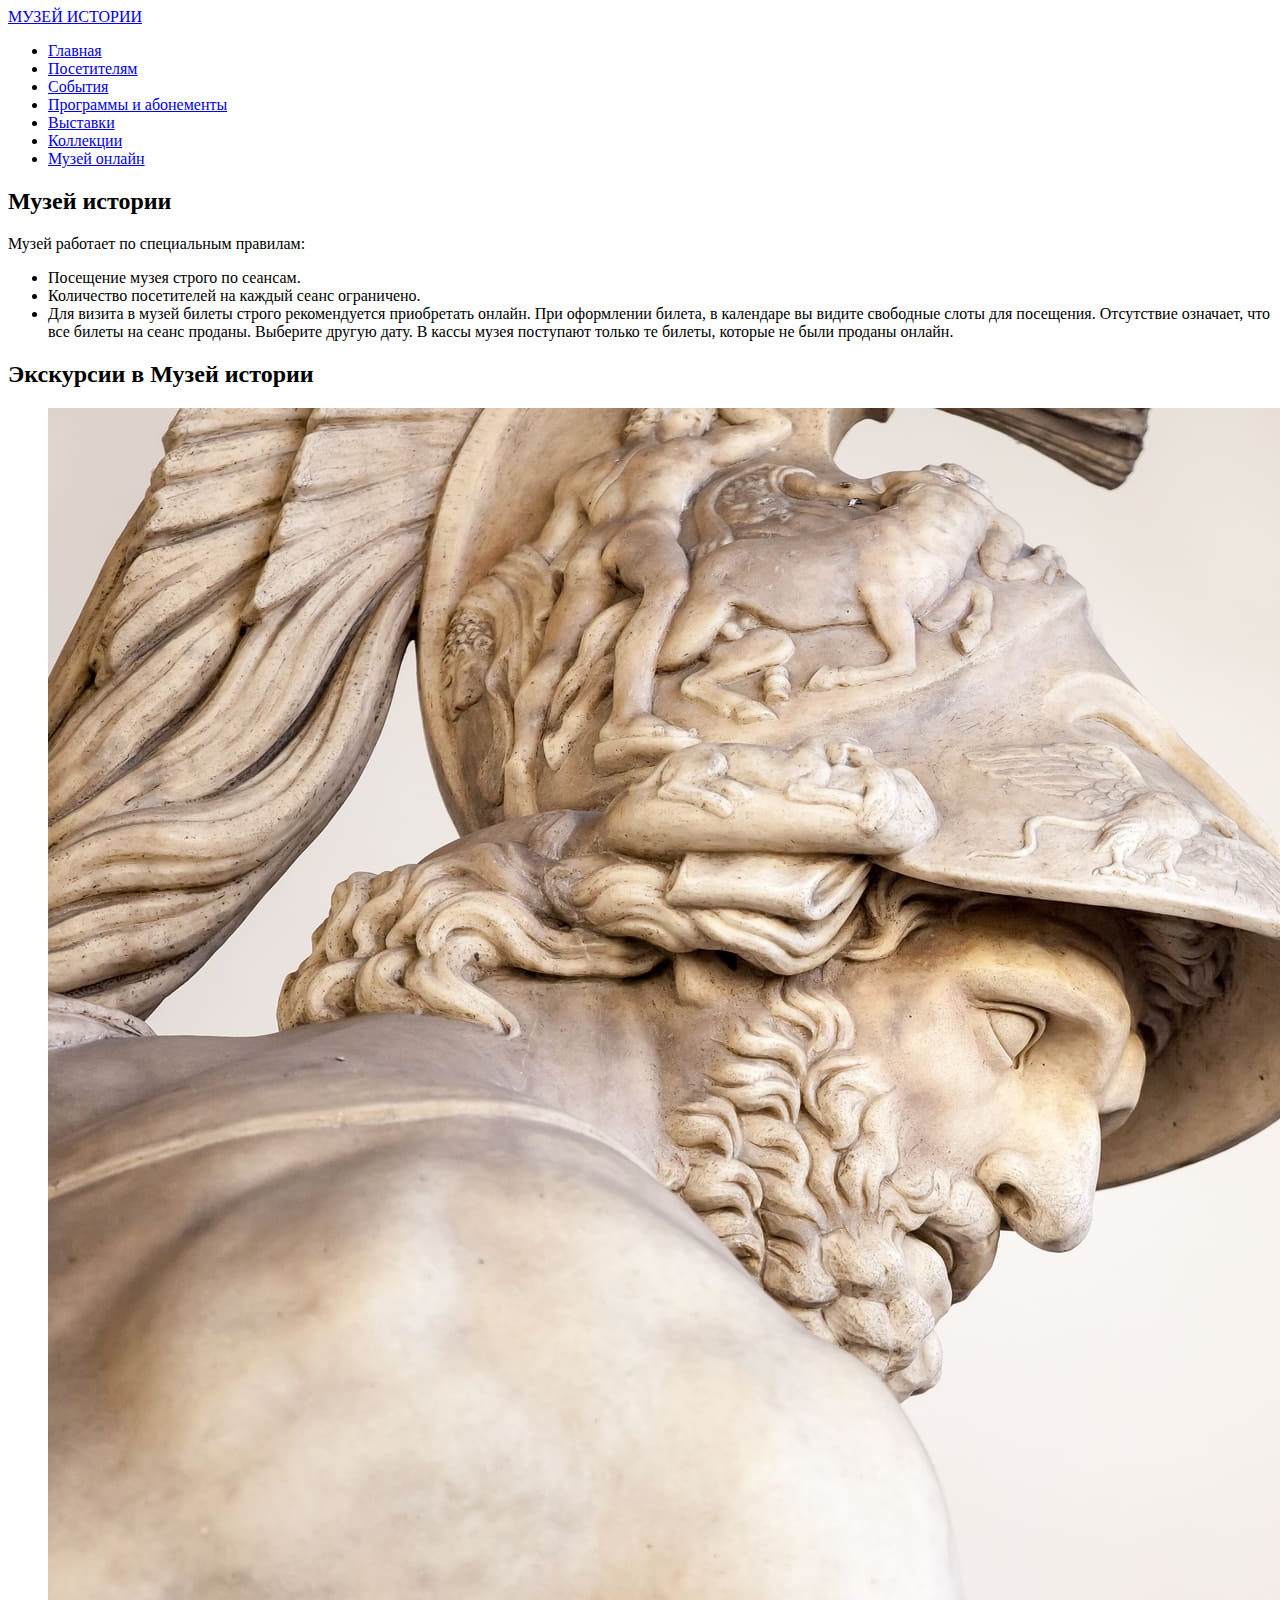
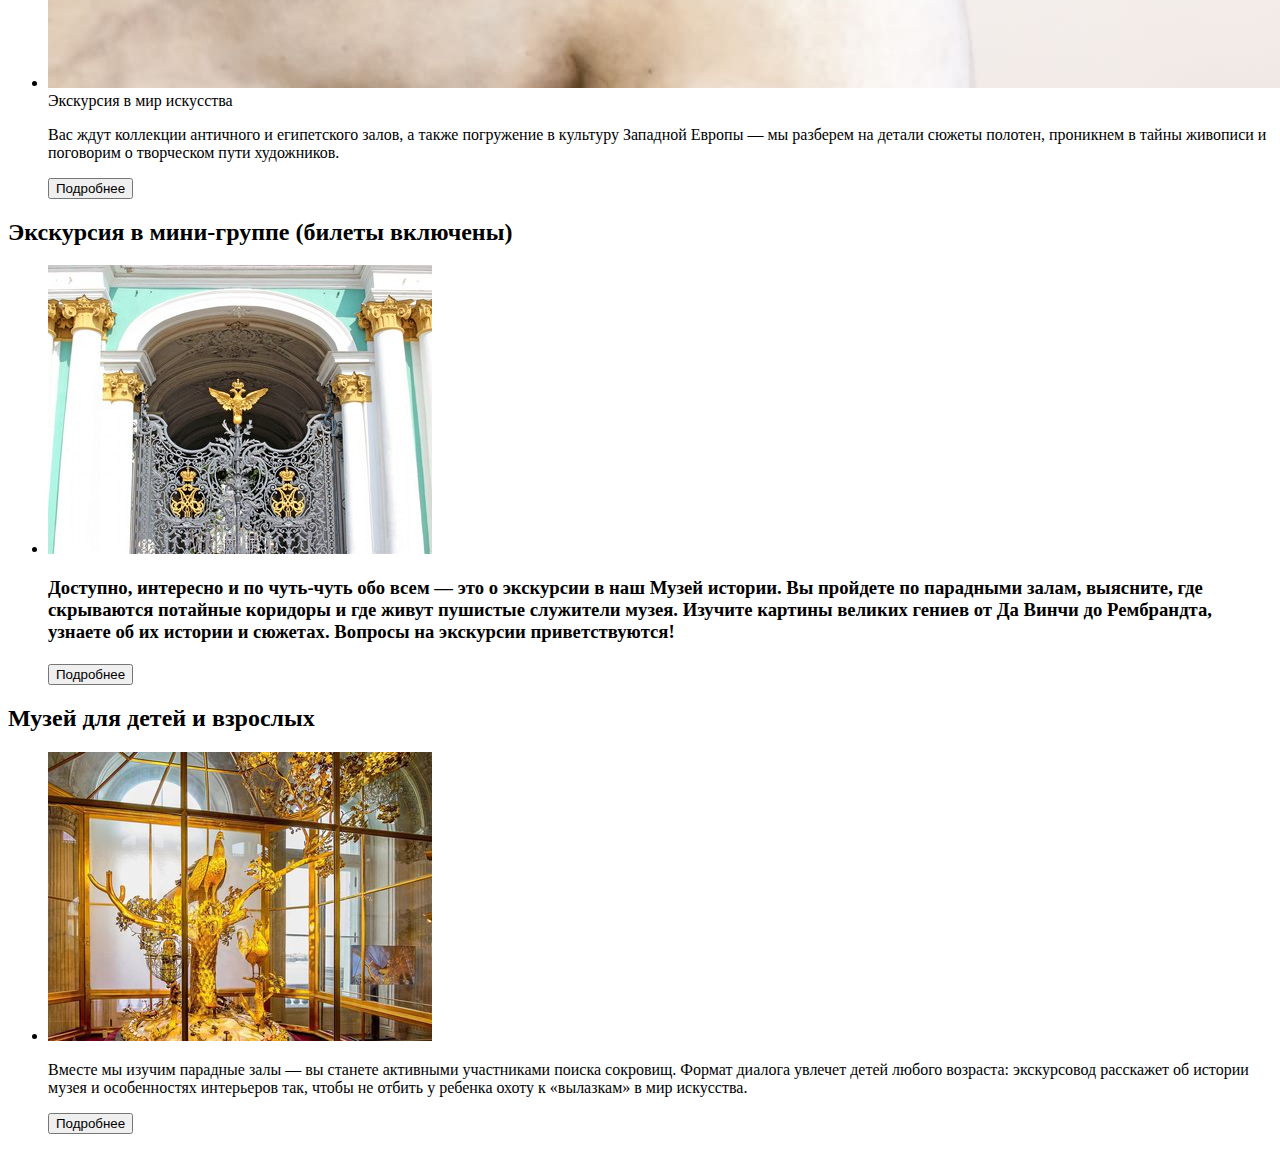
<file: index.html>
<!DOCTYPE html>
<html lang="en">

<head>
    <meta charset="UTF-8">
    <meta name="viewport" content="width=device-width, initial-scale=1.0">
    <title>Document</title>
</head>

<body>

</body>
<header>
    <a href="#">МУЗЕЙ ИСТОРИИ</a>
    <nav>
        <ul>
            <li><a href="#">Главная</a></li>
            <li><a href="#">Посетителям</a></li>
            <li><a href="#">События</a></li>
            <li><a href="#">Программы и абонементы</a></li>
            <li><a href="#">Выставки</a></li>
            <li><a href="#">Коллекции</a></li>
            <li><a href="#">Музей онлайн</a></li>
        </ul>
    </nav>
</header>
<main>
    <section>
        <h2>Музей истории</h2>
        <p>Музей работает по специальным правилам:</p>
        <ul>
            <li>Посещение музея строго по сеансам. </li>
            <li>Количество посетителей на каждый сеанс ограничено.</li>
            <li>Для визита в музей билеты строго рекомендуется приобретать онлайн. При оформлении билета, в
                календаре вы видите свободные слоты для посещения. Отсутствие означает, что все билеты на сеанс
                проданы. Выберите другую дату. В кассы музея поступают только те билеты, которые не были проданы
                онлайн.</li>
        </ul>
    </section>
    <section>
        <h2>Экскурсии в Музей истории</h2>
        <ul>
            <li>
                <img src="images/035ep8bc0gsj9ym4od13ryurd5ig83ux.jpg" alt=""
                <h3>
                    Экскурсия в мир искусства
                </h3>
                <p> Вас ждут коллекции античного и египетского залов, а
                    также погружение в культуру Западной Европы — мы разберем на детали сюжеты полотен, проникнем в
                    тайны живописи и поговорим о творческом пути художников.</p>
                <button>Подробнее</button>
            </li>
        </ul>
        <section>
            <h2>Экскурсия в мини-группе (билеты включены)</h2>
            <ul>
                <li>
                    <img src="images/0171a028-bbde-11ec-a6d4-4abe5fb8e1f3.384x289.jpeg" alt="">
                    <h3>
                        <p>Доступно, интересно и по чуть-чуть обо всем — это о экскурсии в наш Музей истории. Вы
                            пройдете по
                            парадными залам, выясните, где скрываются
                            потайные коридоры и где живут пушистые служители музея. Изучите картины великих гениев от Да
                            Винчи до Рембрандта, узнаете об их истории и сюжетах. Вопросы на экскурсии приветствуются!
                        </p>
                        <button>Подробнее</button>

                </li>

            </ul>
        </section>
        <section>
            <h2>Музей для детей и взрослых</h2>
            <ul>
                <li>
                    <img src="images/58da6da2-d0ba-11e9-b012-025c4c6e7a28.384x289.jpg" alt="" <h3>
                    <p>Вместе мы изучим парадные залы — вы станете активными участниками поиска сокровищ. Формат диалога
                        увлечет детей любого возраста: экскурсовод расскажет об истории музея и особенностях интерьеров так,
                        чтобы не отбить у ребенка охоту к «вылазкам» в мир искусства.
                    </p>
                    <button>Подробнее</button>
                    </h3>
                </li>
            </ul>
        </section>
</main>
<footer>

</footer>

</html>
</file>
